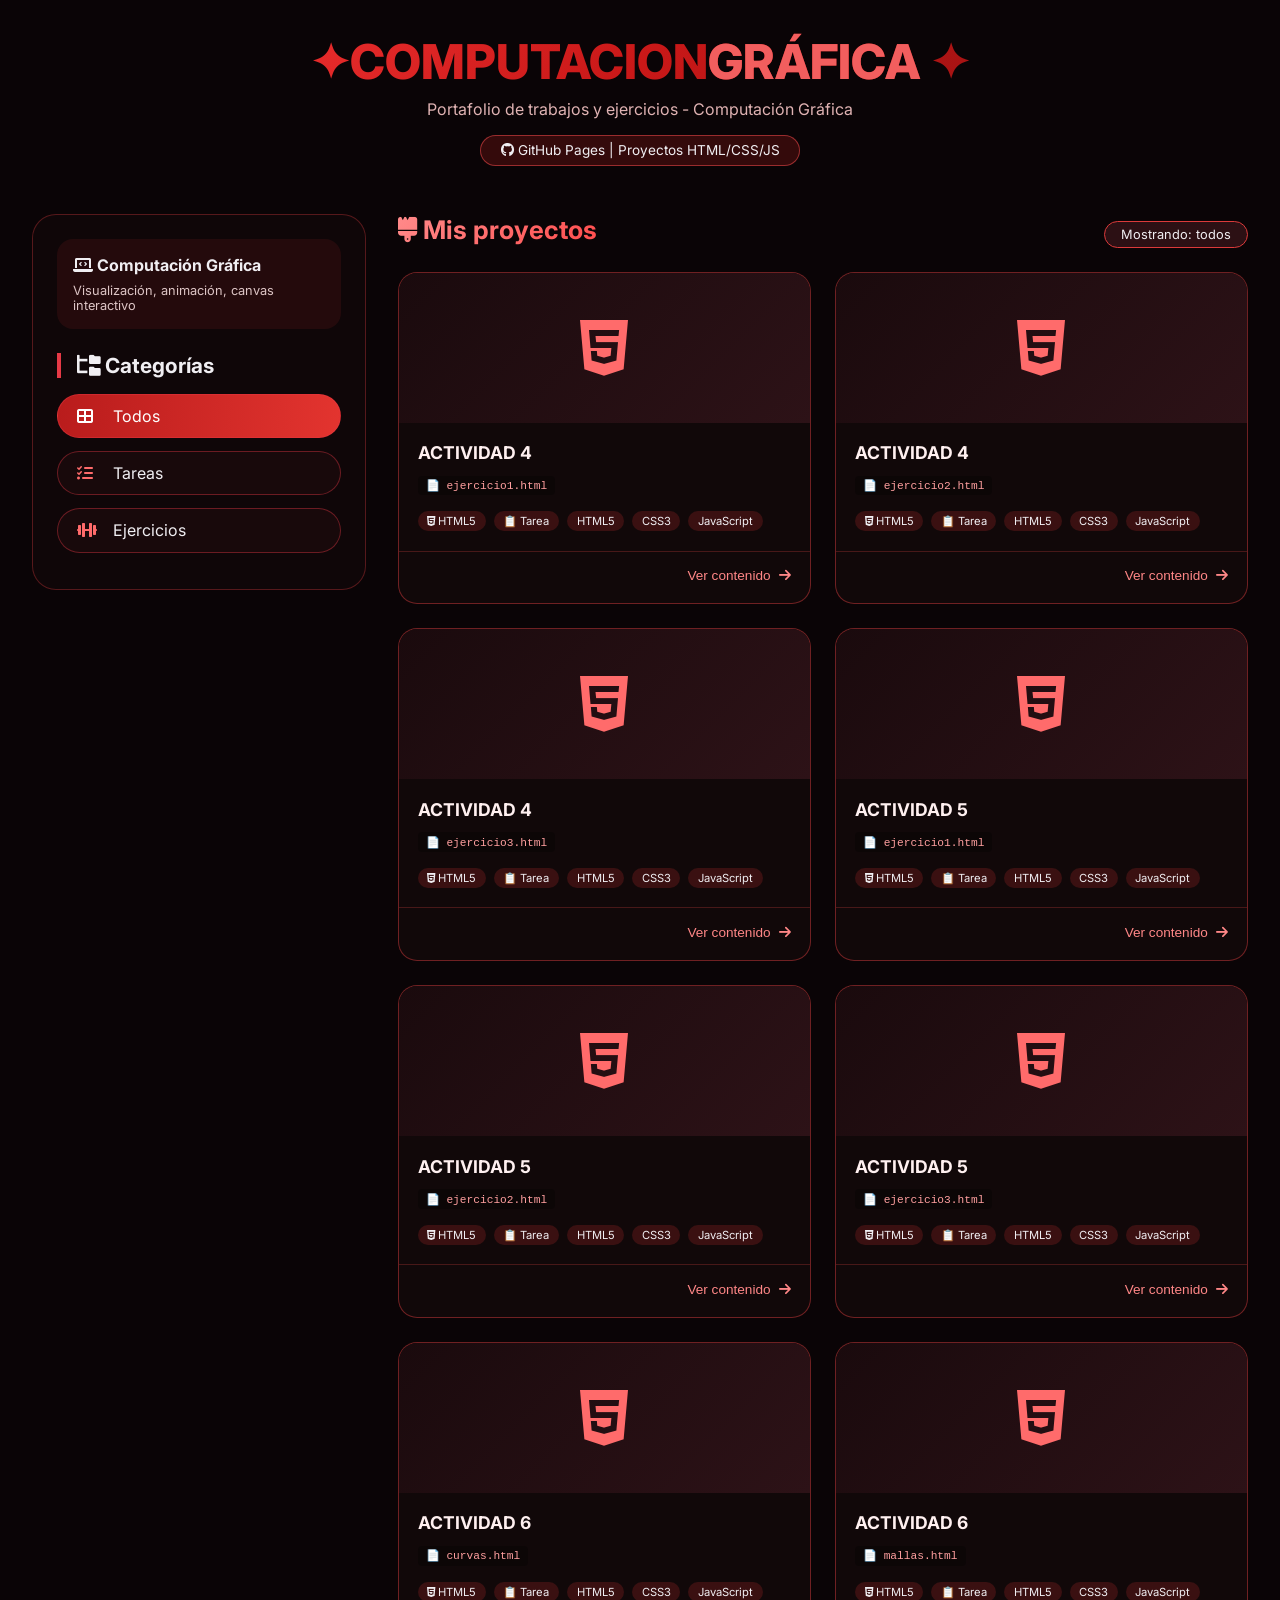
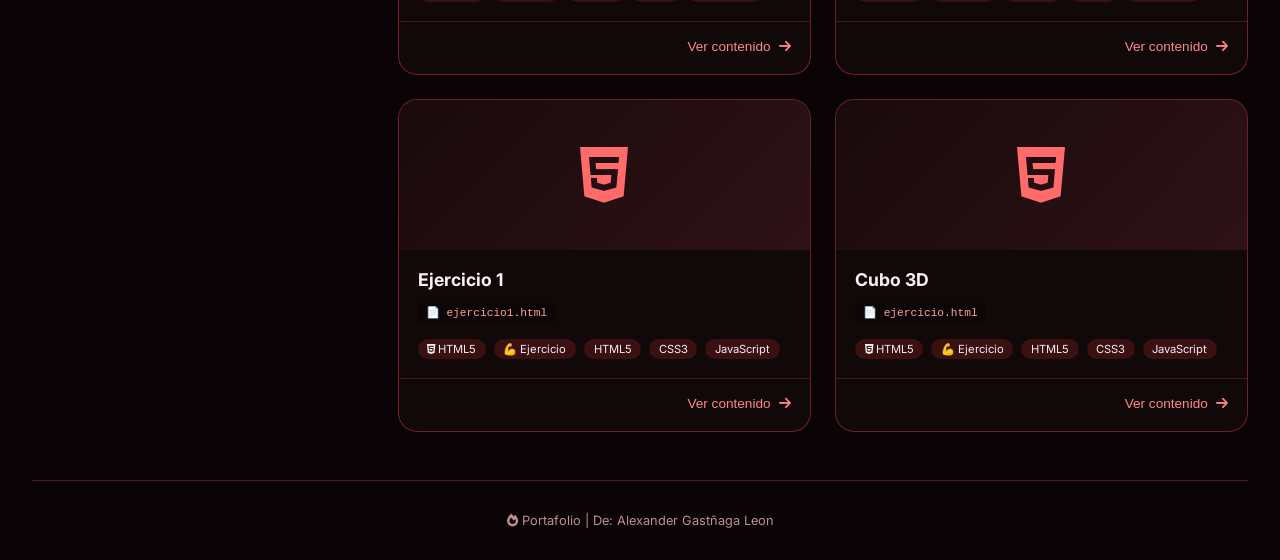
<file: index.html>
<!DOCTYPE html>
<html lang="es">
<head>
    <meta charset="UTF-8">
    <meta name="viewport" content="width=device-width, initial-scale=1.0">
    <title>Graphica Lab | Computación Gráfica</title>
    <link rel="stylesheet" href="styles.css">
    <link href="https://fonts.googleapis.com/css2?family=Inter:wght@300;400;600;700;800&display=swap" rel="stylesheet">
    <link rel="stylesheet" href="https://cdnjs.cloudflare.com/ajax/libs/font-awesome/6.0.0-beta3/css/all.min.css">
</head>
<body>
    <div class="container">
        <div class="hero">
            <h1>✦COMPUTACION<span style="color:#f25e5e;">GRÁFICA</span> ✦</h1>
            <p>Portafolio de trabajos y ejercicios - Computación Gráfica</p>
            <div class="badge">
                <i class="fab fa-github"></i> GitHub Pages | Proyectos HTML/CSS/JS
            </div>
        </div>

        <div class="dashboard">
            <aside class="sidebar">
                <div class="course-info">
                    <h3><i class="fas fa-laptop-code"></i> Computación Gráfica</h3>
                    <p>Visualización, animación, canvas interactivo</p>
                </div>

                <div class="section-title">
                    <i class="fas fa-folder-tree"></i> 
                    <span>Categorías</span>
                </div>
                <div class="categories">
                    <div class="cat-btn active" data-filter="all">
                        <i class="fas fa-th-large"></i>
                        <span>Todos</span>
                    </div>
                    <div class="cat-btn" data-filter="trabajos">
                        <i class="fas fa-tasks"></i>
                        <span>Tareas</span>
                    </div>
                    <div class="cat-btn" data-filter="ejercicios">
                        <i class="fas fa-dumbbell"></i>
                        <span>Ejercicios</span>
                    </div>
                </div>
            </aside>

            <main class="main-content">
                <div class="filter-header">
                    <h2><i class="fas fa-brush"></i> Mis proyectos</h2>
                    <div class="filter-badge" id="activeFilterLabel">Mostrando: todos</div>
                </div>
                
                <div id="projectsContainer" class="grid-proyectos">
                    <div class="loading">Cargando proyectos...</div>
                </div>
            </main>
        </div>

        <footer>
            <i class="fas fa-fire"></i> Portafolio  | De: Alexander Gastñaga Leon
        </footer>
    </div>

    <div id="previewModal" class="modal">
        <div class="modal-content">
            <div class="modal-header">
                <h3 id="modalTitle"></h3>
                <span id="modalCategory" class="modal-category"></span>
                <span class="close-modal">&times;</span>
            </div>
            <div class="modal-toolbar">
                <button id="openNewTab" class="toolbar-btn"><i class="fas fa-external-link-alt"></i> Abrir nueva pestaña</button>
                <button id="refreshPreview" class="toolbar-btn"><i class="fas fa-sync-alt"></i> Recargar</button>
            </div>
            <div class="modal-body">
                <iframe id="previewFrame" class="preview-frame"></iframe>
            </div>
        </div>
    </div>

    <script src="script.js"></script>
</body>
</html>
</file>
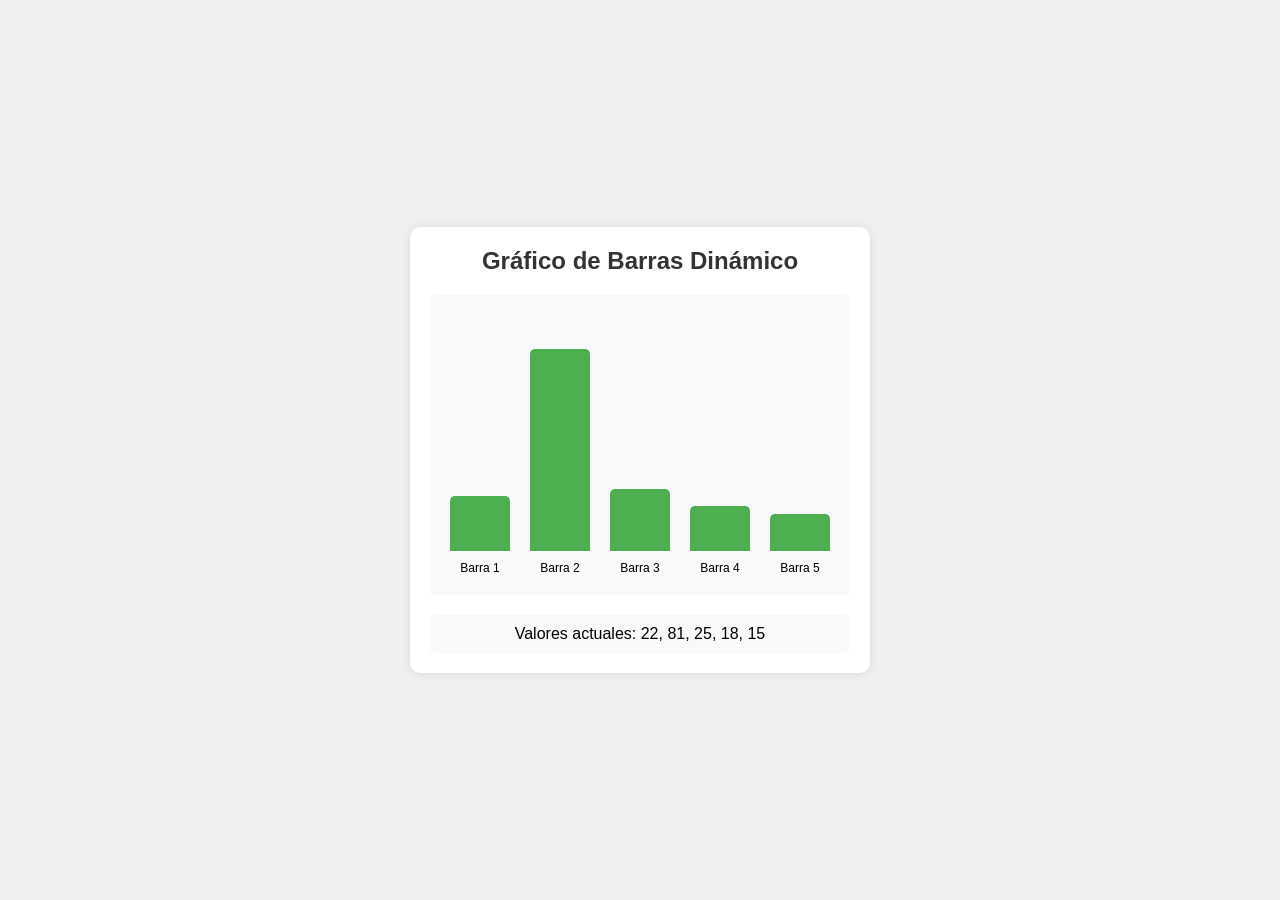
<file: trabajos/actividad4/ejercicio1.html>
<!DOCTYPE html>
<html lang="es">
<head>
    <meta charset="UTF-8">
    <meta name="viewport" content="width=device-width, initial-scale=1.0">
    <title>Ejercicio 1 - Gráfico de Barras</title>
    <link rel="stylesheet" href="estilo/styles1.css">
</head>
<body>
    <div class="container">
        <h1>Gráfico de Barras Dinámico</h1>
        
        <div class="grafico" id="grafico"></div>
        
        <div class="info">
            <p>Valores actuales: <span id="valores">0, 0, 0, 0, 0</span></p>
        </div>
    </div>

    <script src="java/script1.js"></script>
</body>
</html>
</file>
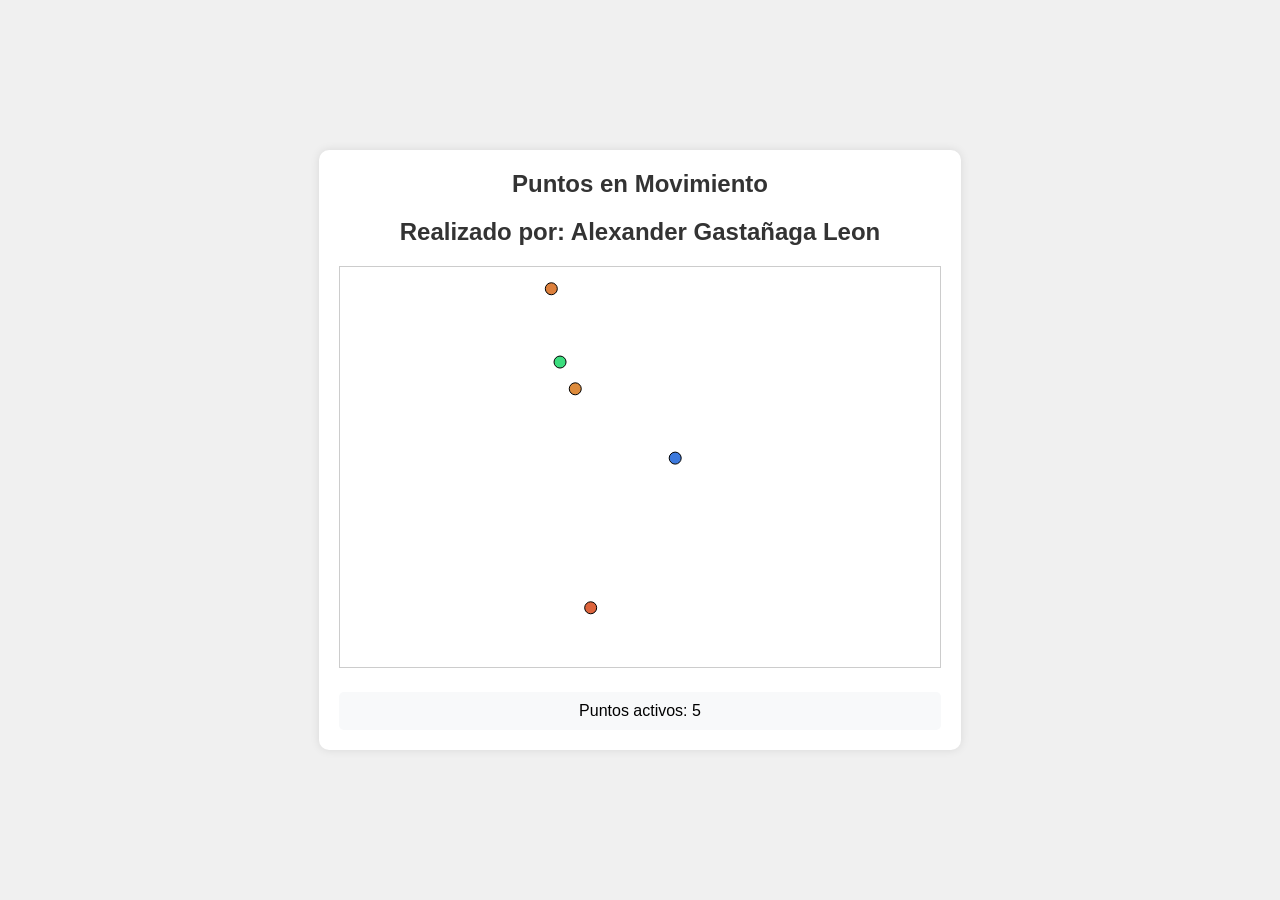
<file: trabajos/actividad4/ejercicio2.html>
<!DOCTYPE html>
<html lang="es">
<head>
    <meta charset="UTF-8">
    <meta name="viewport" content="width=device-width, initial-scale=1.0">
    <title>Ejercicio 2 - Puntos en Movimiento</title>
    <link rel="stylesheet" href="estilo/styles2.css">
</head>
<body>
    <div class="container">
        <h1>Puntos en Movimiento</h1>
        <h1>Realizado por: Alexander Gastañaga Leon</h1>
        <canvas id="lienzo" width="600" height="400"></canvas>
        
        <div class="info">
            <p>Puntos activos: <span id="contador">5</span></p>
        </div>
    </div>

    <script src="java/script2.js"></script>
</body>
</html>
</file>
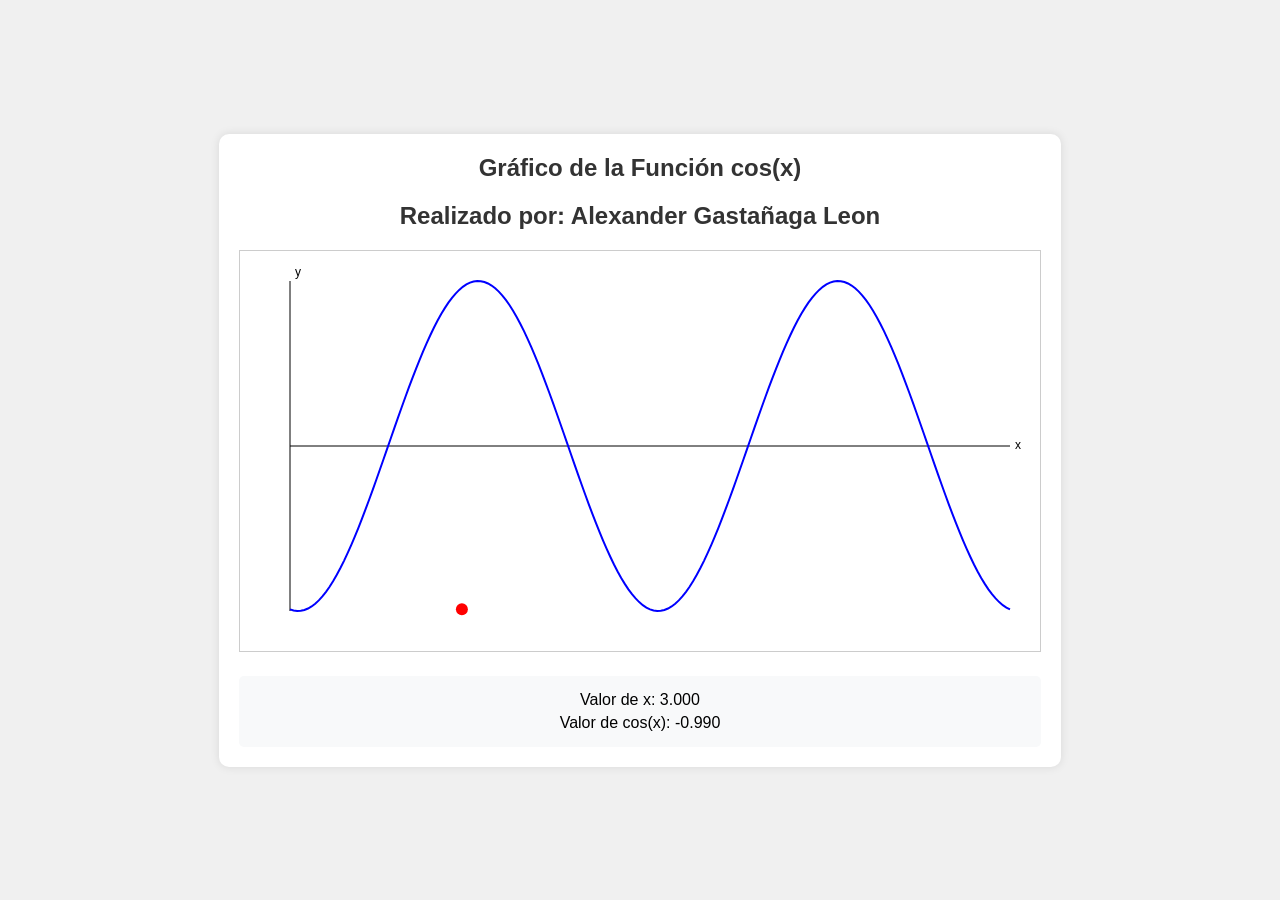
<file: trabajos/actividad4/ejercicio3.html>
<!DOCTYPE html>
<html lang="es">
<head>
    <meta charset="UTF-8">
    <meta name="viewport" content="width=device-width, initial-scale=1.0">
    <title>Ejercicio 3 - Función Coseno</title>
    <link rel="stylesheet" href="estilo/styles3.css">
</head>
<body>
    <div class="container">
        <h1>Gráfico de la Función cos(x)</h1>
        <h1>Realizado por: Alexander Gastañaga Leon</h1>
        
        <canvas id="graficoCanvas" width="800" height="400"></canvas>
        
        <div class="info">
            <p>Valor de x: <span id="valorX">0.00</span></p>
            <p>Valor de cos(x): <span id="valorY">1.00</span></p>
        </div>
    </div>

    <script src="java/script3.js"></script>
</body>
</html>
</file>
<file: styles.css>
* {
    margin: 0;
    padding: 0;
    box-sizing: border-box;
}

body {
    background: #0a0406;
    font-family: 'Inter', sans-serif;
    color: #f0eef2;
}

.container {
    max-width: 1400px;
    margin: 0 auto;
    padding: 2rem;
}

.hero {
    text-align: center;
    margin-bottom: 3rem;
}

.hero h1 {
    font-size: 3rem;
    font-weight: 800;
    background: linear-gradient(135deg, #ff3b3b, #c91818, #8a0f0f);
    background-clip: text;
    -webkit-background-clip: text;
    color: transparent;
}

.hero p {
    color: #e0b3b3;
    margin-top: 0.5rem;
}

.badge {
    display: inline-block;
    background: rgba(220, 38, 38, 0.2);
    border: 1px solid rgba(255, 80, 80, 0.5);
    border-radius: 60px;
    padding: 0.4rem 1.2rem;
    font-size: 0.85rem;
    margin-top: 1rem;
}

.dashboard {
    display: flex;
    flex-wrap: wrap;
    gap: 2rem;
}

.sidebar {
    flex: 1;
    min-width: 260px;
    background: rgba(18, 8, 10, 0.7);
    border-radius: 1.5rem;
    padding: 1.5rem;
    border: 1px solid rgba(220, 60, 60, 0.35);
    position: sticky;
    top: 2rem;
    height: fit-content;
}

.section-title {
    font-size: 1.3rem;
    font-weight: 700;
    margin: 1.5rem 0 1rem;
    border-left: 4px solid #e63946;
    padding-left: 1rem;
}

.course-info {
    background: rgba(220, 50, 50, 0.1);
    border-radius: 1rem;
    padding: 1rem;
}

.course-info h3 {
    font-size: 1rem;
    margin-bottom: 0.5rem;
}

.course-info p {
    font-size: 0.8rem;
    color: #ddc5c5;
}

.cat-btn {
    display: flex;
    align-items: center;
    gap: 12px;
    background: rgba(30, 12, 14, 0.7);
    border: 1px solid rgba(230, 57, 70, 0.4);
    border-radius: 60px;
    padding: 0.7rem 1.2rem;
    margin-bottom: 0.8rem;
    cursor: pointer;
    transition: all 0.2s;
}

.cat-btn i {
    width: 24px;
    color: #ff6b6b;
}

.cat-btn.active {
    background: linear-gradient(95deg, #b91c1c, #e3342f);
    color: white;
}

.cat-btn.active i {
    color: white;
}

.cat-btn:hover:not(.active) {
    background: rgba(180, 40, 40, 0.25);
    transform: translateX(5px);
}

.info-box {
    background: #1f0c0f;
    border-radius: 1rem;
    padding: 1rem;
    margin-top: 1.5rem;
    font-size: 0.8rem;
    border-left: 3px solid #e63946;
}

.info-box p {
    margin-top: 8px;
    font-size: 0.75rem;
}

.main-content {
    flex: 3;
    min-width: 300px;
}

.filter-header {
    display: flex;
    justify-content: space-between;
    align-items: baseline;
    margin-bottom: 1.5rem;
    flex-wrap: wrap;
}

.filter-header h2 {
    font-size: 1.6rem;
    background: linear-gradient(130deg, #ff8a8a, #ff4d4d);
    background-clip: text;
    -webkit-background-clip: text;
    color: transparent;
}

.filter-badge {
    background: #2c1014;
    padding: 0.3rem 1rem;
    border-radius: 40px;
    font-size: 0.8rem;
    border: 1px solid #db3a3a;
}

.grid-proyectos {
    display: grid;
    grid-template-columns: repeat(auto-fill, minmax(300px, 1fr));
    gap: 1.5rem;
}

.project-card {
    background: rgba(20, 10, 12, 0.7);
    border-radius: 1.2rem;
    border: 1px solid rgba(255, 70, 70, 0.4);
    transition: all 0.3s;
    overflow: hidden;
    cursor: pointer;
}

.project-card:hover {
    transform: translateY(-5px);
    border-color: #ff5e5e;
    box-shadow: 0 10px 25px rgba(210, 30, 30, 0.2);
}

.card-preview {
    height: 150px;
    background: linear-gradient(135deg, #1a0a0d, #2d1217);
    display: flex;
    align-items: center;
    justify-content: center;
}

.card-preview i {
    font-size: 4rem;
    color: #ff6b6b;
}

.card-info {
    padding: 1.2rem;
}

.card-info h3 {
    font-size: 1.1rem;
    margin-bottom: 0.3rem;
    color: #fff0f0;
}

.card-path {
    font-size: 0.7rem;
    color: #ff9f9f;
    font-family: monospace;
    background: rgba(0,0,0,0.3);
    padding: 0.2rem 0.5rem;
    border-radius: 4px;
    display: inline-block;
    margin: 0.5rem 0;
}

.card-tags {
    display: flex;
    gap: 8px;
    flex-wrap: wrap;
    margin-top: 0.5rem;
}

.tag {
    background: rgba(220, 50, 50, 0.2);
    padding: 0.2rem 0.6rem;
    border-radius: 20px;
    font-size: 0.7rem;
}

.card-footer {
    padding: 0.8rem 1.2rem 1.2rem;
    border-top: 1px solid rgba(200, 60, 60, 0.3);
    text-align: right;
}

.btn-view {
    background: none;
    border: none;
    color: #ff8787;
    cursor: pointer;
    font-size: 0.85rem;
    display: inline-flex;
    align-items: center;
    gap: 8px;
}

.btn-view:hover {
    color: #ff3a3a;
    gap: 12px;
}

.modal {
    display: none;
    position: fixed;
    top: 0;
    left: 0;
    width: 100%;
    height: 100%;
    background: rgba(0, 0, 0, 0.95);
    z-index: 2000;
    justify-content: center;
    align-items: center;
}

.modal-content {
    width: 90%;
    height: 90%;
    max-width: 1300px;
    background: #1e1215;
    border-radius: 1.5rem;
    border-top: 5px solid #e63946;
    display: flex;
    flex-direction: column;
    overflow: hidden;
}

.modal-header {
    padding: 1rem 1.5rem;
    display: flex;
    justify-content: space-between;
    align-items: center;
    border-bottom: 1px solid rgba(230, 57, 70, 0.3);
}

.modal-header h3 {
    color: #ffc2c2;
}

.modal-category {
    background: #b91c1c30;
    padding: 0.3rem 1rem;
    border-radius: 30px;
    font-size: 0.8rem;
}

.modal-toolbar {
    padding: 0.8rem 1.5rem;
    display: flex;
    gap: 10px;
    border-bottom: 1px solid rgba(230, 57, 70, 0.2);
}

.toolbar-btn {
    background: rgba(220, 60, 60, 0.2);
    border: 1px solid rgba(255, 80, 80, 0.5);
    padding: 0.4rem 1rem;
    border-radius: 8px;
    color: #ffbcbc;
    cursor: pointer;
    font-size: 0.8rem;
}

.toolbar-btn:hover {
    background: #e63946;
    color: white;
}

.modal-body {
    flex: 1;
    padding: 1rem;
}

.preview-frame {
    width: 100%;
    height: 100%;
    border: none;
    border-radius: 12px;
    background: white;
}

.close-modal {
    font-size: 2rem;
    cursor: pointer;
    color: #ff8585;
    line-height: 1;
    padding: 0 0.5rem;
}

.close-modal:hover {
    color: #ff3a3a;
}

.loading {
    text-align: center;
    padding: 3rem;
    color: #ff9f9f;
}

footer {
    text-align: center;
    margin-top: 3rem;
    padding-top: 2rem;
    border-top: 1px solid rgba(200, 60, 60, 0.4);
    font-size: 0.8rem;
    color: #bf8f8f;
}

@media (max-width: 768px) {
    .container { padding: 1rem; }
    .sidebar { position: static; }
    .hero h1 { font-size: 2rem; }
}
</file>
<file: trabajos/actividad4/estilo/styles1.css>
* {
    margin: 0;
    padding: 0;
    box-sizing: border-box;
}

body {
    font-family: Arial, sans-serif;
    display: flex;
    justify-content: center;
    align-items: center;
    min-height: 100vh;
    background-color: #f0f0f0;
}

.container {
    background-color: white;
    padding: 20px;
    border-radius: 10px;
    box-shadow: 0 0 10px rgba(0,0,0,0.1);
    text-align: center;
}

h1 {
    font-size: 24px;
    margin-bottom: 20px;
    color: #333;
}

.grafico {
    display: flex;
    justify-content: center;
    align-items: flex-end;
    gap: 20px;
    height: 300px;
    padding: 20px;
    background-color: #f8f9fa;
    border-radius: 5px;
    margin-bottom: 20px;
}

.barra {
    width: 60px;
    background-color: #4CAF50;
    border-radius: 5px 5px 0 0;
    transition: height 0.3s ease;
}

.info {
    padding: 10px;
    background-color: #f8f9fa;
    border-radius: 5px;
}

.info p {
    font-size: 16px;
}
</file>
<file: trabajos/actividad4/estilo/styles2.css>
* {
    margin: 0;
    padding: 0;
    box-sizing: border-box;
}

body {
    font-family: Arial, sans-serif;
    display: flex;
    justify-content: center;
    align-items: center;
    min-height: 100vh;
    background-color: #f0f0f0;
}

.container {
    background-color: white;
    padding: 20px;
    border-radius: 10px;
    box-shadow: 0 0 10px rgba(0,0,0,0.1);
    text-align: center;
}

h1 {
    font-size: 24px;
    margin-bottom: 20px;
    color: #333;
}

canvas {
    border: 1px solid #ccc;
    background-color: white;
    margin-bottom: 20px;
}

.info {
    padding: 10px;
    background-color: #f8f9fa;
    border-radius: 5px;
}

.info p {
    font-size: 16px;
}
</file>
<file: trabajos/actividad4/estilo/styles3.css>
* {
    margin: 0;
    padding: 0;
    box-sizing: border-box;
}

body {
    font-family: Arial, sans-serif;
    display: flex;
    justify-content: center;
    align-items: center;
    min-height: 100vh;
    background-color: #f0f0f0;
}

.container {
    background-color: white;
    padding: 20px;
    border-radius: 10px;
    box-shadow: 0 0 10px rgba(0,0,0,0.1);
    text-align: center;
}

h1 {
    font-size: 24px;
    margin-bottom: 20px;
    color: #333;
}

canvas {
    border: 1px solid #ccc;
    background-color: white;
    margin-bottom: 20px;
}

.info {
    padding: 10px;
    background-color: #f8f9fa;
    border-radius: 5px;
}

.info p {
    margin: 5px 0;
    font-size: 16px;
}
</file>
